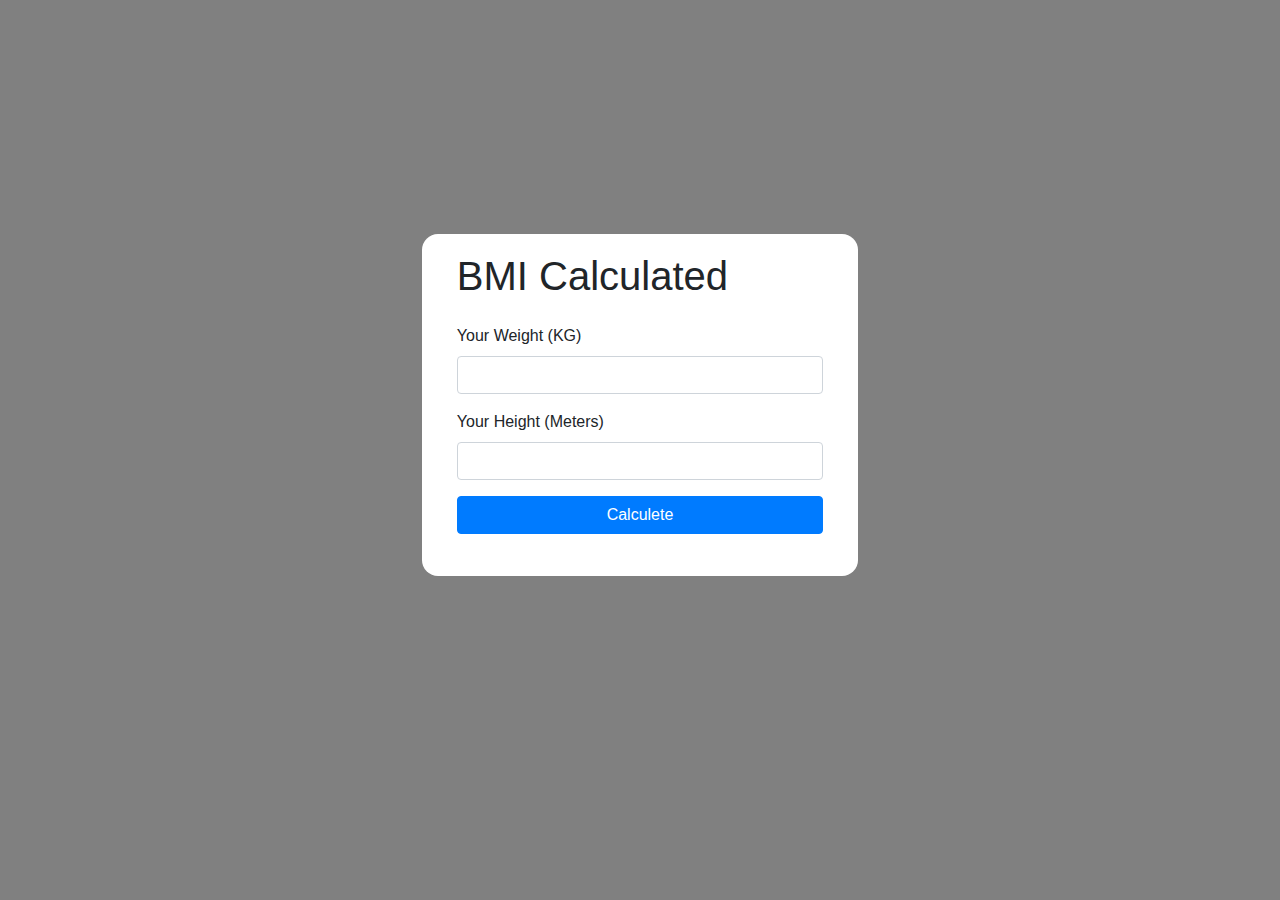
<file: BMI_Calculated/index.html>
<!DOCTYPE html>
<html lang="en">

<head>
    <meta charset="UTF-8">
    <meta name="viewport" content="width=device-width, initial-scale=1.0">
    <title>BMI Calculated</title>
    <link rel="stylesheet" href="https://stackpath.bootstrapcdn.com/bootstrap/4.5.2/css/bootstrap.min.css">
    <link rel="stylesheet" href="style.css">
</head>

<body>
    <div class="row d-flex align-items-center justify-content-center">
        <div class="col-4">
            <h1>BMI Calculated</h1>
            <form class="my-4">
                <div class="form-group">
                    <label for="weightField">Your Weight (KG)</label>
                    <input type="number" id="weightField" class="form-control" value="">
                </div>
                <div class="form-group">
                    <label for="heightField">Your Height (Meters)</label>
                    <input type="number" id="heightField" class="form-control" value="" step="0.0001">
                </div>
                <button id="calculate_bmi" type="submit" class="btn btn-primary btn-block">Calculete</button>
            </form>
            <p id="bmi_result">
            </p>
        </div>
    </div>
    <script src="app.js"></script>
</body>

</html>
</file>
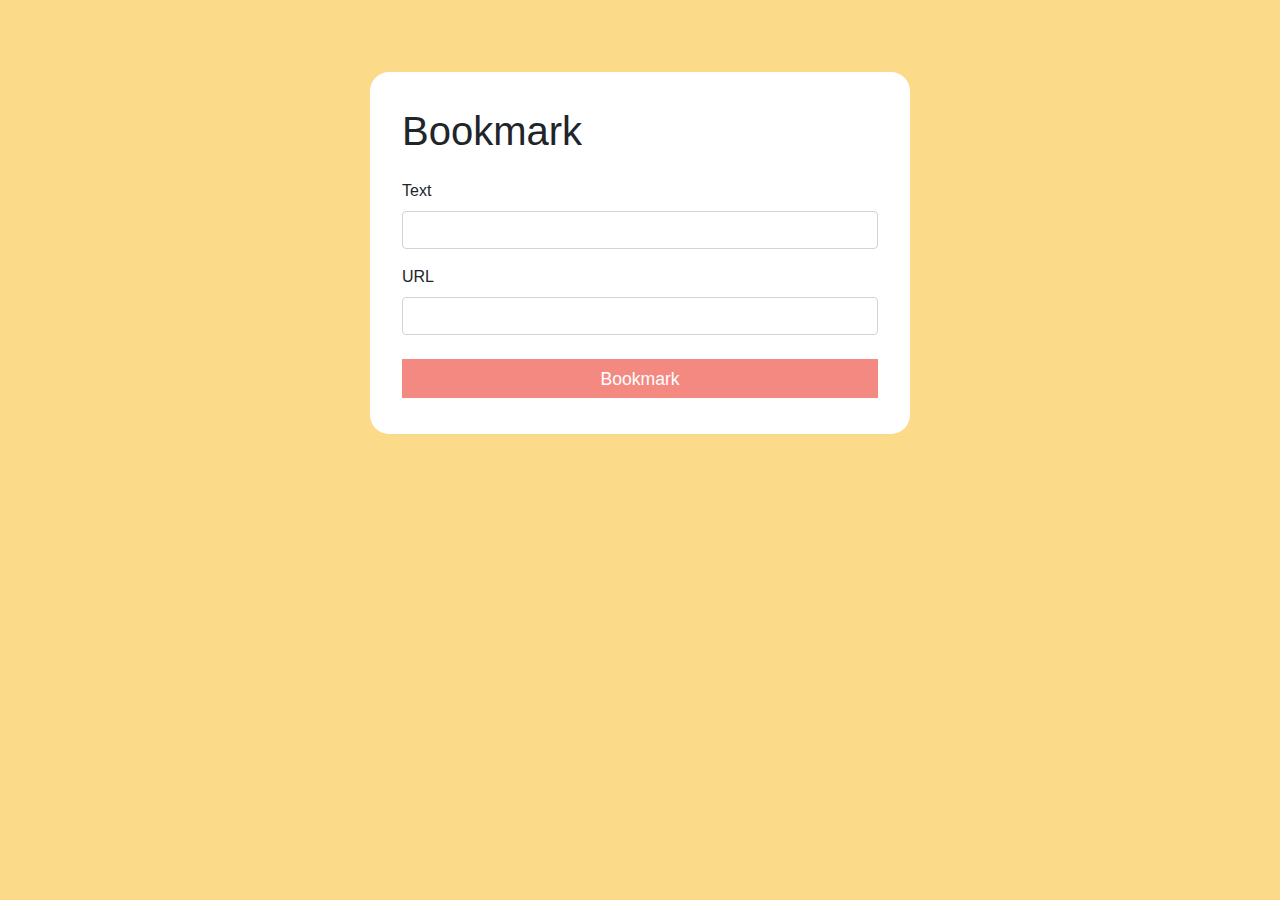
<file: Bookmark App/index.html>
<!DOCTYPE html>
<html lang="en">

<head>
    <meta charset="UTF-8">
    <meta name="viewport" content="width=device-width, initial-scale=1.0">
    <title>Bookmark App</title>
    <link rel="stylesheet" href="https://stackpath.bootstrapcdn.com/bootstrap/4.5.2/css/bootstrap.min.css">
    <link rel="stylesheet" href="style.css">
</head>

<body>
    <div class="container">
        <div class="row justify-content-center mt-5">
            <div class="col-6">
                <form class="my-4">
                    <h1 class="mb-4">Bookmark</h1>
                    <div class="form-group">
                        <label for="textField">Text</label>
                        <input type="text" class="form-control" id="textField" value="">
                    </div>
                    <div class="form-group">
                        <label for="urlField">URL</label>
                        <input type="text" class="form-control" id="urlField" value="">
                    </div>
                    <button id="bookmark_btn" class="btn-block mt-4">Bookmark</button>
                </form>
                <div class="bookmarks mt-5">
                </div>
            </div>

        </div>
    </div>
    <script src="app.js"></script>
</body>

</html>
</file>
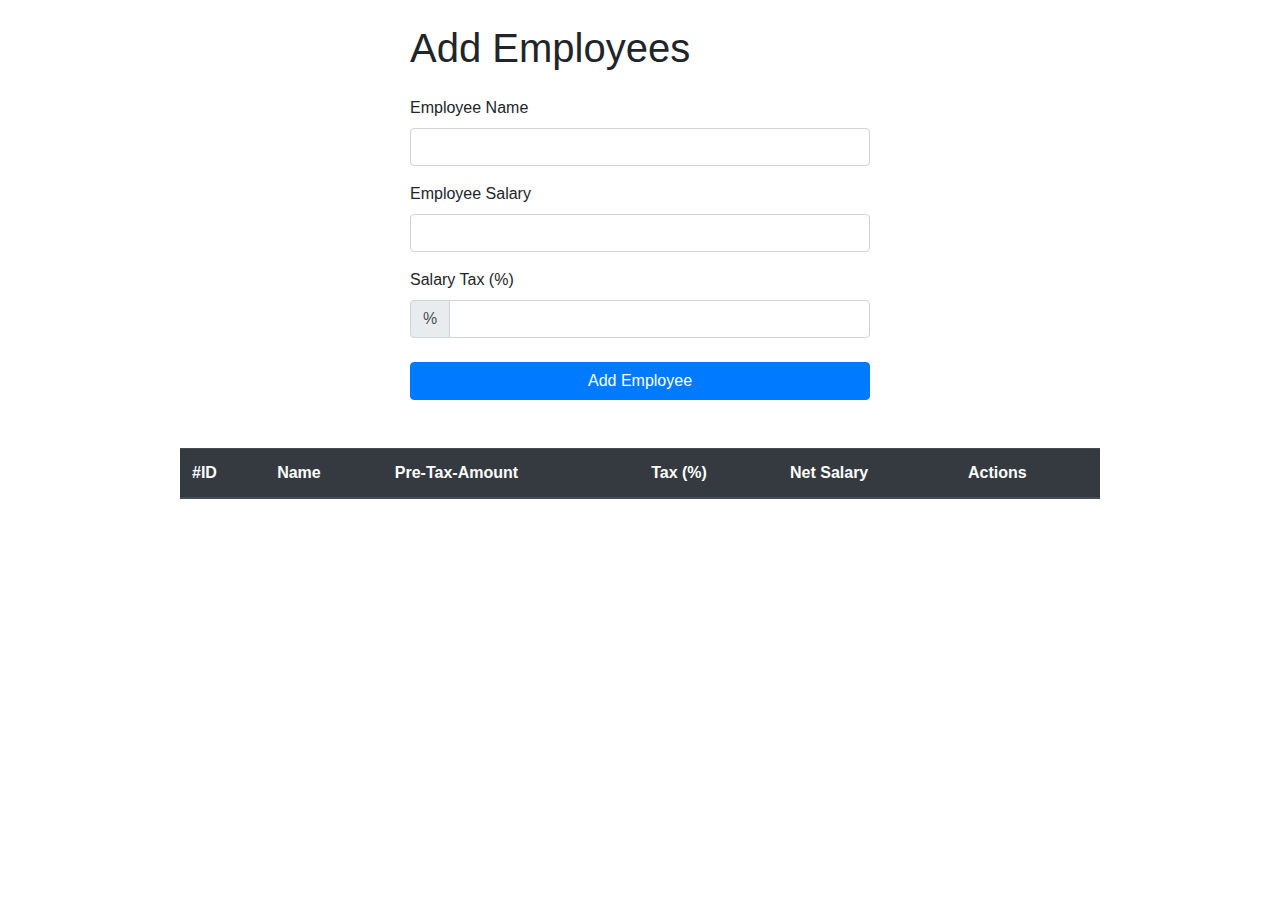
<file: Employee App/index.html>
<!DOCTYPE html>
<html lang="en">

<head>
    <meta charset="UTF-8">
    <meta name="viewport" content="width=device-width, initial-scale=1.0">
    <title>Employee App</title>
    <link rel="stylesheet" href="https://stackpath.bootstrapcdn.com/bootstrap/4.5.2/css/bootstrap.min.css">
    <link rel="stylesheet" href="style.css">
</head>

<body>
    <div class="container">
        <div class="row justify-content-center">
            <div class="col-10">
                <h1 class="my-4 w-50">Add Employees</h1>
                <form id="employee_form" class="w-50">
                    <div class="form-group">
                        <label for="nameField">Employee Name</label>
                        <input type="text" class="form-control" id="nameField" value="">
                    </div>
                    <div class="form-group">
                        <label for="salaryField">Employee Salary</label>
                        <input type="text" class="form-control" id="salaryField" value="">
                    </div>
                    <div class="form-group">
                        <label for="taxField">Salary Tax (%)</label>
                        <div class="input-group">
                            <div class="input-group-prepend">
                                <div class="input-group-text">%</div>
                            </div>
                            <input type="number" class="form-control" id="taxField" value="" step="0.01">
                        </div>
                    </div>
                    <button id="add_employee" class="btn btn-primary btn-block my-4">Add Employee</button>
                </form>
                <table class="table mt-5">
                    <thead class="thead-dark">
                        <tr>
                            <th scope="col"> #ID</th>
                            <th scope="col"> Name</th>
                            <th scope="col"> Pre-Tax-Amount</th>
                            <th scope="col">Tax (%)</th>
                            <th scope="col">Net Salary</th>
                            <th scope="col">Actions</th>
                        </tr>
                    </thead>
                    <tbody>
                    </tbody>
                </table>
            </div>
        </div>
    </div>
    <script src="app.js"></script>
</body>

</html>
</file>
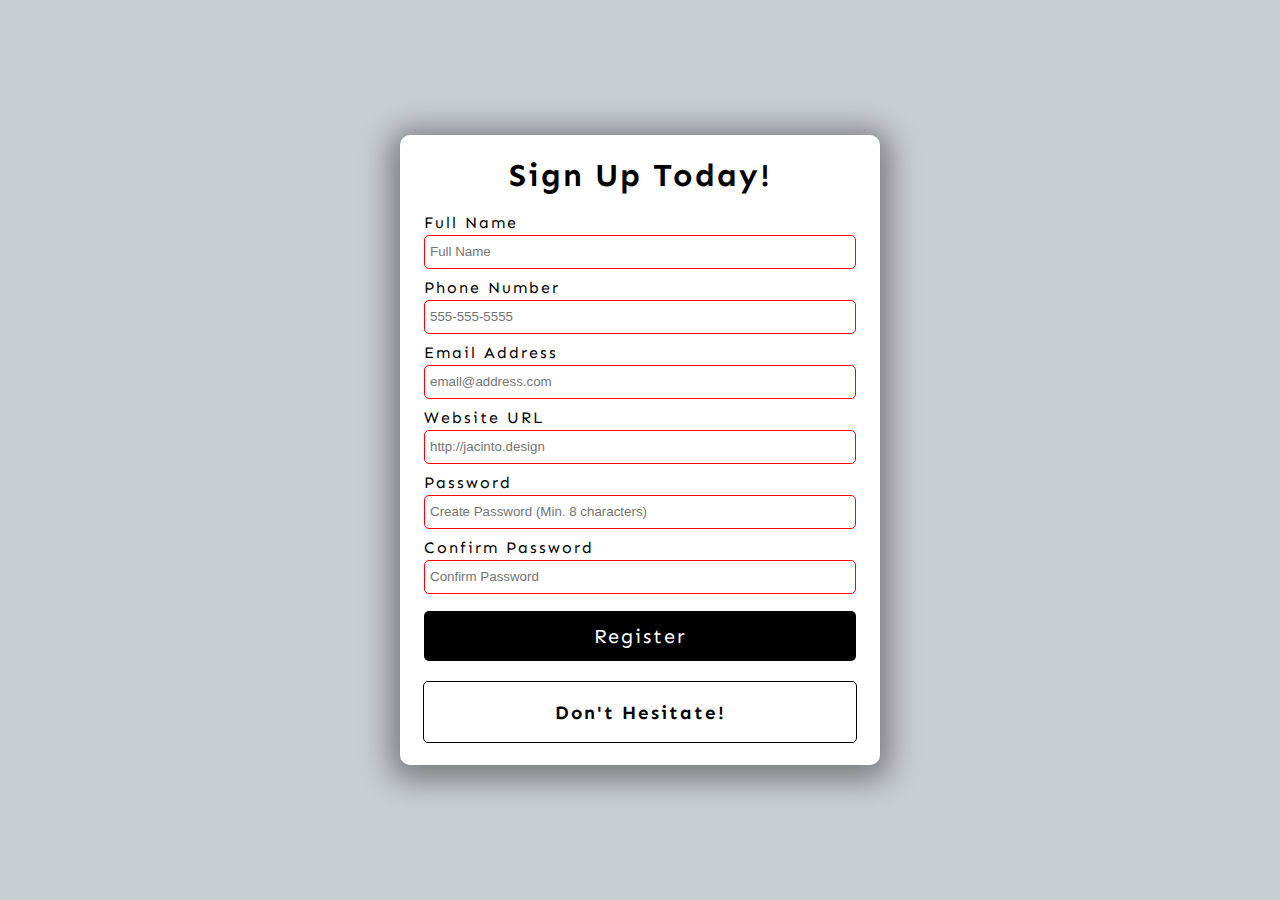
<file: Form Validator/index.html>
<!DOCTYPE html>
<html lang="en">

<head>
    <meta charset="UTF-8">
    <meta name="viewport" content="width=device-width, initial-scale=1.0">
    <title>Form Validator</title>
    <link rel="icon" type="image/png" href="favicon.png">
    <link rel="stylesheet" href="style.css">
</head>

<body>
    <div class="container">
        <h1>Sign Up Today!</h1>
        <!-- Form -->
        <form id="form" novalidate>
            <!-- Full Name -->
            <div class="form-group">
                <label for="name">Full Name</label>
                <input type="text" id="name" name="name" placeholder="Full Name" required minlength="3" maxlength="100">
            </div>
            <!-- Phone Number -->
            <div class="form-group">
                <label for="phone">Phone Number</label>
                <input type="tel" id="phone" name="phone" placeholder="555-555-5555" required pattern="[0-9]{3}-[0-9]{3}-[0-9]{4}">
            </div>
            <!-- Email Address -->
            <div class="form-group">
                <label for="email">Email Address</label>
                <input type="email" id="email" name="email" placeholder="email@address.com" required>
            </div>
            <!-- Website URL -->
            <div class="form-group">
                <label for="website">Website URL</label>
                <input type="url" id="website" name="website" placeholder="http://jacinto.design" required>
            </div>
            <!-- Password -->
            <div class="form-group">
                <label for="password1">Password</label>
                <input type="password" id="password1" placeholder="Create Password (Min. 8 characters)" required pattern="^(?=.*\d)(?=.*[a-z])(?=.*[A-Z])(?=.*[a-zA-Z]).{8,}$" title="Please include at least 1 uppercase character, 1 lowercase character, and 1 number.">
            </div>
            <!-- Confirm Password -->
            <div class="form-group">
                <label for="password2">Confirm Password</label>
                <input type="password" id="password2" placeholder="Confirm Password" required pattern="^(?=.*\d)(?=.*[a-z])(?=.*[A-Z])(?=.*[a-zA-Z]).{8,}$" name="password">
            </div>
            <button type="submit">Register</button>
        </form>
        <!-- Error/Success Message -->
        <div class="message-container">
            <h3 id="message">Don't Hesitate!</h3>
        </div>
    </div>
    <!-- Script -->
    <script src="app.js"></script>
</body>

</html>
</file>
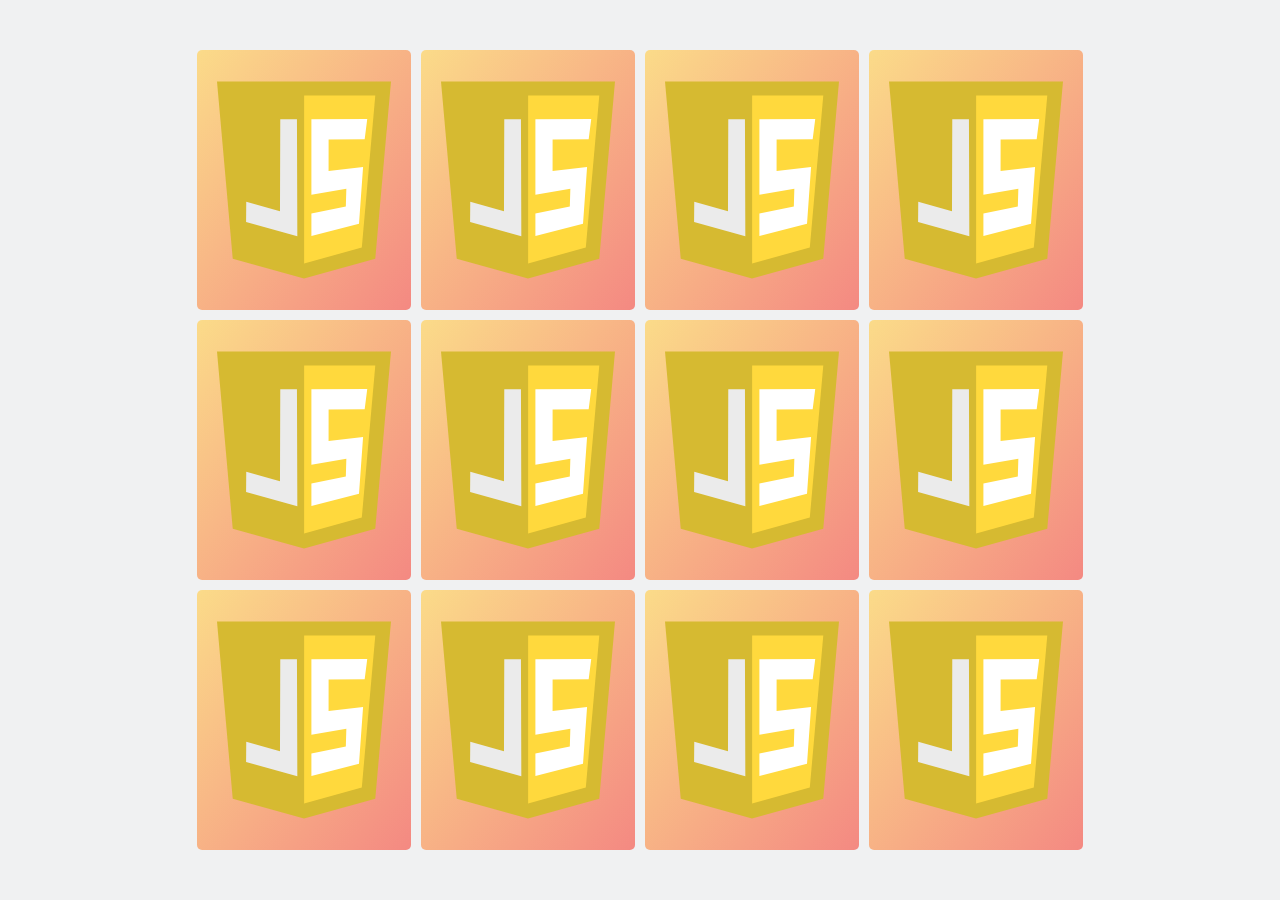
<file: Memory Game/index.html>
<!DOCTYPE html>
<html lang="en">

<head>
    <meta charset="UTF-8">
    <meta name="viewport" content="width=device-width, initial-scale=1.0">
    <title>Memory Game</title>
    <link rel="stylesheet" href="style.css">
</head>

<body>
    <div class="main-area">
        <div class="card" data-framework="android">
            <img class="card-front" src="images/android.svg" alt="android">
            <img class="card-back" src="images/js-badge.svg" alt="JS Badage">
        </div>
        <div class="card" data-framework="android">
            <img class="card-front" src="images/android.svg" alt="android">
            <img class="card-back" src="images/js-badge.svg" alt="JS Badage">
        </div>
        <div class="card" data-framework="angular">
            <img class="card-front" src="images/angular.svg" alt="angular">
            <img class="card-back" src="images/js-badge.svg" alt="JS Badage">
        </div>
        <div class="card" data-framework="angular">
            <img class="card-front" src="images/angular.svg" alt="angular">
            <img class="card-back" src="images/js-badge.svg" alt="JS Badage">
        </div>
        <div class="card" data-framework="css">
            <img class="card-front" src="images/css.svg" alt="css">
            <img class="card-back" src="images/js-badge.svg" alt="JS Badage">
        </div>
        <div class="card" data-framework="css">
            <img class="card-front" src="images/css.svg" alt="css">
            <img class="card-back" src="images/js-badge.svg" alt="JS Badage">
        </div>
        <div class="card" data-framework="html-5">
            <img class="card-front" src="images/html-5.svg" alt="html-5">
            <img class="card-back" src="images/js-badge.svg" alt="JS Badage">
        </div>
        <div class="card" data-framework="html-5">
            <img class="card-front" src="images/html-5.svg" alt="html-5">
            <img class="card-back" src="images/js-badge.svg" alt="JS Badage">
        </div>
        <div class="card" data-framework="react">
            <img class="card-front" src="images/react.svg" alt="react">
            <img class="card-back" src="images/js-badge.svg" alt="JS Badage">
        </div>
        <div class="card" data-framework="react">
            <img class="card-front" src="images/react.svg" alt="react">
            <img class="card-back" src="images/js-badge.svg" alt="JS Badage">
        </div>
        <div class="card" data-framework="vue">
            <img class="card-front" src="images/vue.svg" alt="vue">
            <img class="card-back" src="images/js-badge.svg" alt="JS Badage">
        </div>
        <div class="card" data-framework="vue">
            <img class="card-front" src="images/vue.svg" alt="android">
            <img class="card-back" src="images/js-badge.svg" alt="JS Badage">
        </div>
    </div>
    <script src="app.js"></script>

</body>

</html>
</file>
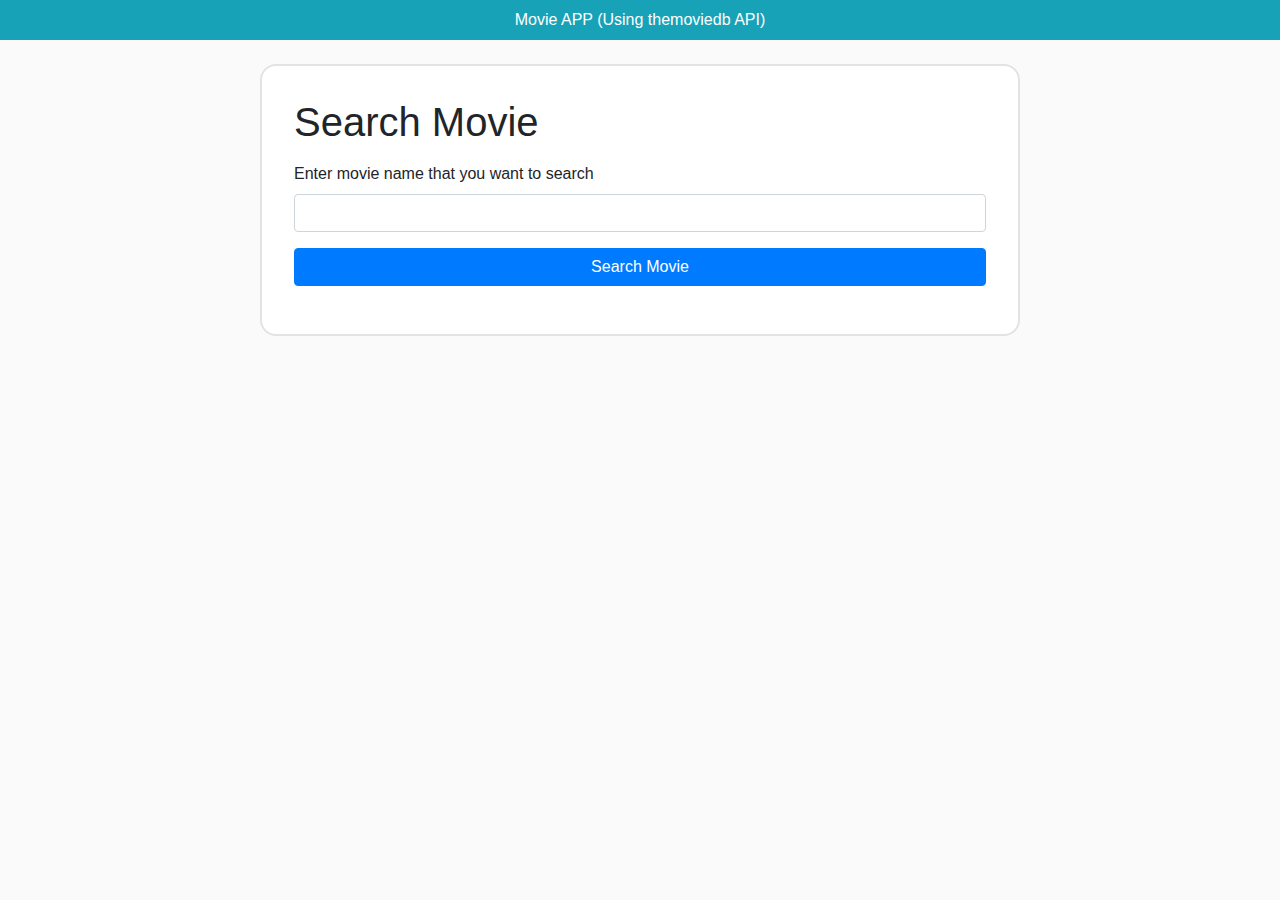
<file: Movie_APP/index.html>
<!DOCTYPE html>
<html lang="en">
<head>
    <meta charset="UTF-8">
    <meta name="viewport" content="width=device-width, initial-scale=1.0">
    <title>Movie APP (Using API)</title>
    <link rel="stylesheet" href="https://stackpath.bootstrapcdn.com/bootstrap/4.5.0/css/bootstrap.min.css">
    <link rel="stylesheet" href="./design/styles.css">
</head>
<body>
    <nav class="bg-info text-center py-2 text-white">
        Movie APP (Using themoviedb API)
    </nav>

    <div class="container">
        <div class="row mt-4 justify-content-center">
            <div class="col-8 search-card">
                <h1>Search Movie</h1>

                <div class="form-group mt-3">
                    <label for="movieField">Enter movie name that you want to search</label>
                    <input type="text" class="form-control" id="movieField" value="">

                    <button class="btn btn-primary btn-block mt-3" id="searchMovie">Search Movie</button>
                </div>
            </div>
        </div>
    </div>

    <div class="row justify-content-center">
        <div class="col-8">
            <p id="results"></p>

            <div id="movie-list">
                
            </div>

        </div>
    </div>

    <script src="./js/movie.js"></script>
    <script src="./js/app.js"></script>
    
</body>
</html>
</file>
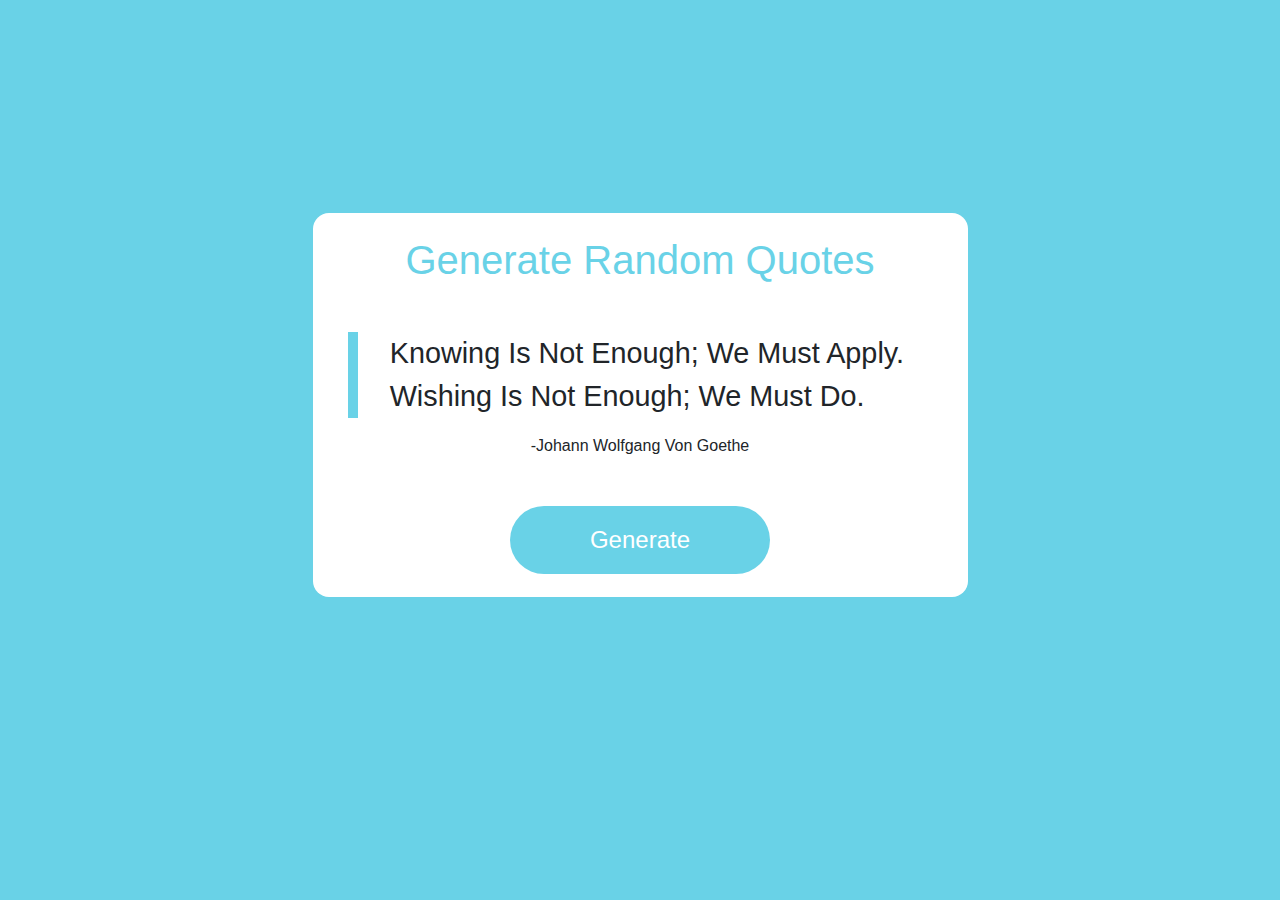
<file: Random Quotes Generator/index.html>
<!DOCTYPE html>
<html lang="en">

<head>
    <meta charset="UTF-8">
    <meta name="viewport" content="width=device-width, initial-scale=1.0">
    <title>Random Quotes Generator</title>
    <link rel="stylesheet" href="https://stackpath.bootstrapcdn.com/bootstrap/4.5.2/css/bootstrap.min.css">
    <link rel="stylesheet" href="./style.css">
</head>

<body>
    <div class="row d-flex align-items-center justify-content-center text-center">
        <div class="col-6">
            <h1>Generate Random Quotes</h1>
            <div id="quotes" class="my-5">
                <blockquote id="quote_text">This is a quote.</blockquote>
                <p id="author">Jackson</p>
            </div>
            <button id="quote_btn" class="btn btn-primary">Generate</button>
        </div>
    </div>
    <script src="app.js"></script>
</body>

</html>
</file>
<file: BMI_Calculated/style.css>
body {
    background-color: grey;
}

#bmi_result {
    font-size: 1.7rem;
}

.row {
    min-height: 90vh;
}

.col-4 {
    background-color: white;
    border-radius: 1rem;
    padding: 1.1rem 2.2rem;
}
</file>
<file: Bookmark App/style.css>
body {
    background-color: #FBDB89;
}

#bookmark_btn {
    background-color: #F48982;
    border: none;
    color: white;
    font-size: 1.1rem;
    padding: 0.4rem 0rem;
}

form {
    background-color: white;
    padding: 2.2rem 2rem;
    border-radius: 1.2rem;
}

.bookmark-card {
    font-size: 1.4rem;
    background-color: white;
    font-weight: bold;
    padding: 1rem 1.5rem;
    margin-bottom: 1rem;
}

#bookmark_id {
    font-size: 1rem;
    font-weight: normal;
}

#date {
    font-size: 1rem;
    font-weight: normal;
    color: gray;
    margin-top: -5px;
}
</file>
<file: Employee App/style.css>
form,
h1,
.alert {
    margin-left: 25%;
}

.alert {
    width: 50%;
}
</file>
<file: Form Validator/style.css>
@import url("https://fonts.googleapis.com/css?family=Sen&display=swap");
html {
    box-sizing: border-box;
}

body {
    margin: 0;
    min-height: 100vh;
    font-family: Sen, sans-serif;
    letter-spacing: 2px;
    display: flex;
    align-items: center;
    justify-content: center;
    background: #c9ced3;
}

.container {
    width: 480px;
    height: 630px;
    background: white;
    display: flex;
    flex-direction: column;
    align-items: center;
    border-radius: 10px;
    box-shadow: 0 5px 30px 10px rgba(0, 0, 0, 0.4);
}


/* Form */

form {
    width: 90%;
}

.form-group {
    height: 65px;
}

label {
    position: relative;
    bottom: 3px;
}

input {
    width: 100%;
    height: 34px;
    padding: 5px;
    border: 1px solid black;
    border-radius: 5px;
    outline: none;
    box-sizing: border-box;
    transition: all 0.3s;
}

input:valid {
    border: 1px solid green;
}

input:invalid {
    border: 1px solid red;
}

button {
    cursor: pointer;
    color: white;
    background: black;
    border: none;
    border-radius: 5px;
    height: 50px;
    width: 100%;
    font-family: Sen, sans-serif;
    font-size: 20px;
    letter-spacing: 2px;
    margin-top: 5px;
}

button:hover {
    filter: brightness(200%);
    background: rgb(22, 22, 22);
}

button:focus {
    outline: none;
}

.message-container {
    border: 1px solid black;
    border-radius: 5px;
    width: 90%;
    margin-top: 20px;
    display: flex;
    justify-content: center;
    color: black;
}
</file>
<file: Memory Game/style.css>
* {
    padding: 0;
    margin: 0;
    box-sizing: border-box;
}

body {
    height: 100vh;
    display: flex;
    background-color: #f0f1f2;
}

.main-area {
    width: 70%;
    height: 90%;
    margin: auto;
    display: flex;
    flex-wrap: wrap;
}

.card {
    width: calc(25% - 10px);
    height: calc(33.333% -10px);
    margin: 5px;
    position: relative;
    transform: scale(1);
    transform-style: preserve-3d;
    transition: transform .5s;
}

.card:active {
    transform: scale(0.97);
    transition: transform .2s;
}

.card-front,
.card-back {
    width: 100%;
    height: 100%;
    padding: 20px;
    position: absolute;
    border-radius: 5px;
    backface-visibility: hidden;
    background-image: linear-gradient(to right bottom, #FBDB89, #F48982);
}

.card-front {
    transform: rotateX(180deg);
}

.card.flip {
    transform: rotateX(180deg);
}
</file>
<file: Movie_APP/design/styles.css>
body {
    margin-bottom: 2rem;
    background-color: #fafafa;
}

.search-card {
    border: 2px solid #e3e3e3;
    border-radius: 1rem;
    padding: 2rem;
    background-color: white;
}

.card-img {
    height: 15rem;
    width: 11rem;
}

.card {
    box-shadow: 0 2px 8px rgba(0,0,0,0.1);
    background-color: #fff;
}

.card-body {
    padding: 0.5rem 1rem;
}

.card-title {
    font-size: 1.6rem;
}

.movie-date {
    color: grey;
    margin-top: -0.6rem;
    font-size: 0.8rem;
}

.card-text {
    font-size: 0.9rem;
}
</file>
<file: Random Quotes Generator/style.css>
body {
    background-color: gray;
}

.row {
    min-height: 90vh;
}

.col-6 {
    background-color: white;
    border-radius: 1rem;
    padding: 1.4rem 2.2rem;
}

#quote_text {
    font-size: 1.8rem;
    border-left: 10px solid black;
    padding-left: 2rem;
}

.btn-primary {
    border-radius: 3rem;
    font-size: 1.5rem;
    padding: 1rem 5rem;
    border: none;
}
</file>
